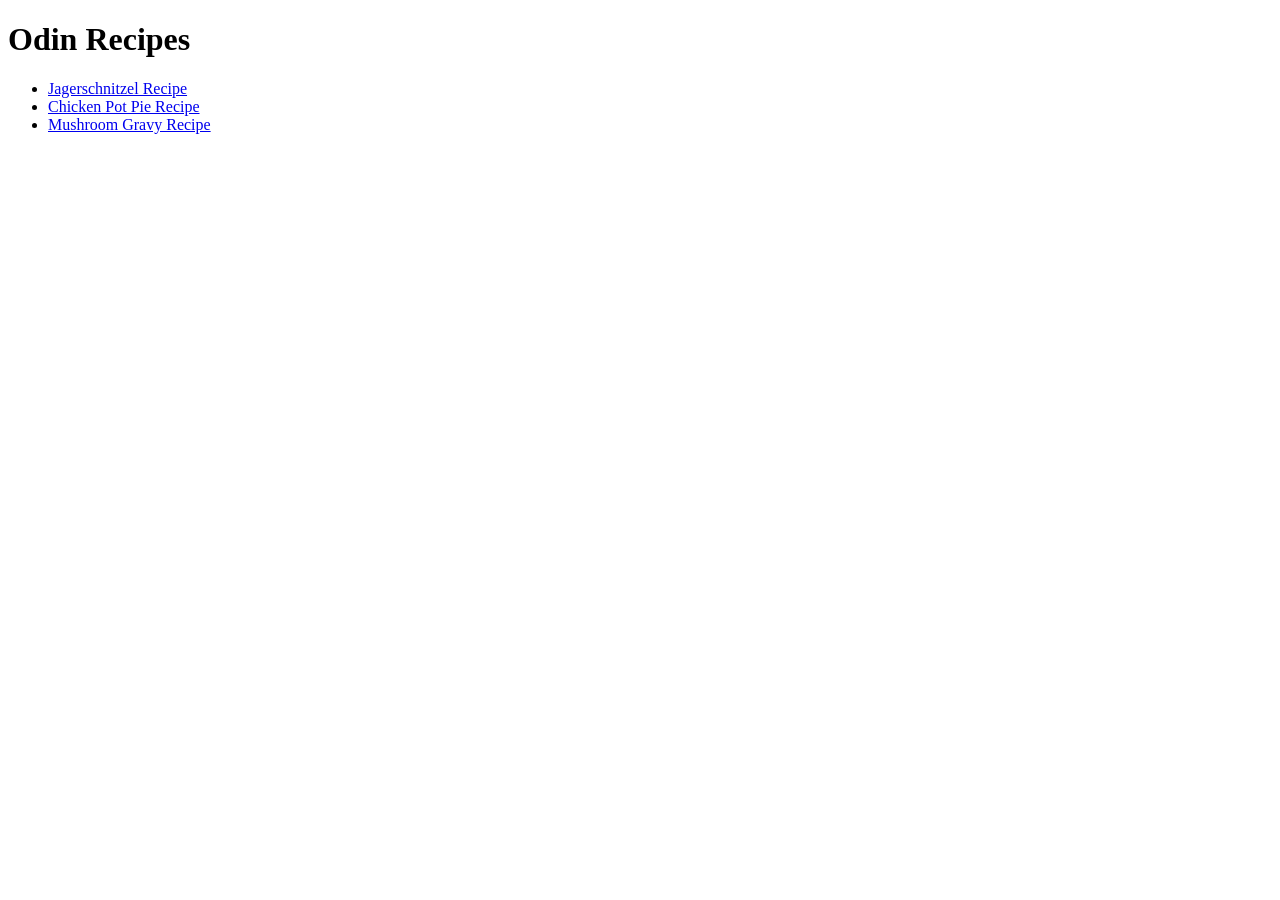
<file: index.html>
<!DOCTYPE html>
<html lang="en">
<head>
    <meta charset="UTF-8">
    <meta name="viewport" content="width=device-width, initial-scale=1.0">
    <title> Odin Recipes </title>
    <link rel="stylesheet" href="style.css">
</head>
<body>
    <h1> Odin Recipes </h1>
    <ul>
        <li><a href="recipes/jagerschnitzel.html"> Jagerschnitzel Recipe </a></li>
        <li><a href="recipes/chickenpotpie.html"> Chicken Pot Pie Recipe </a></li>
        <li><a href="recipes/mushroomgravy.html"> Mushroom Gravy Recipe </a></li>
    </ul>
</body>
</html>
</file>
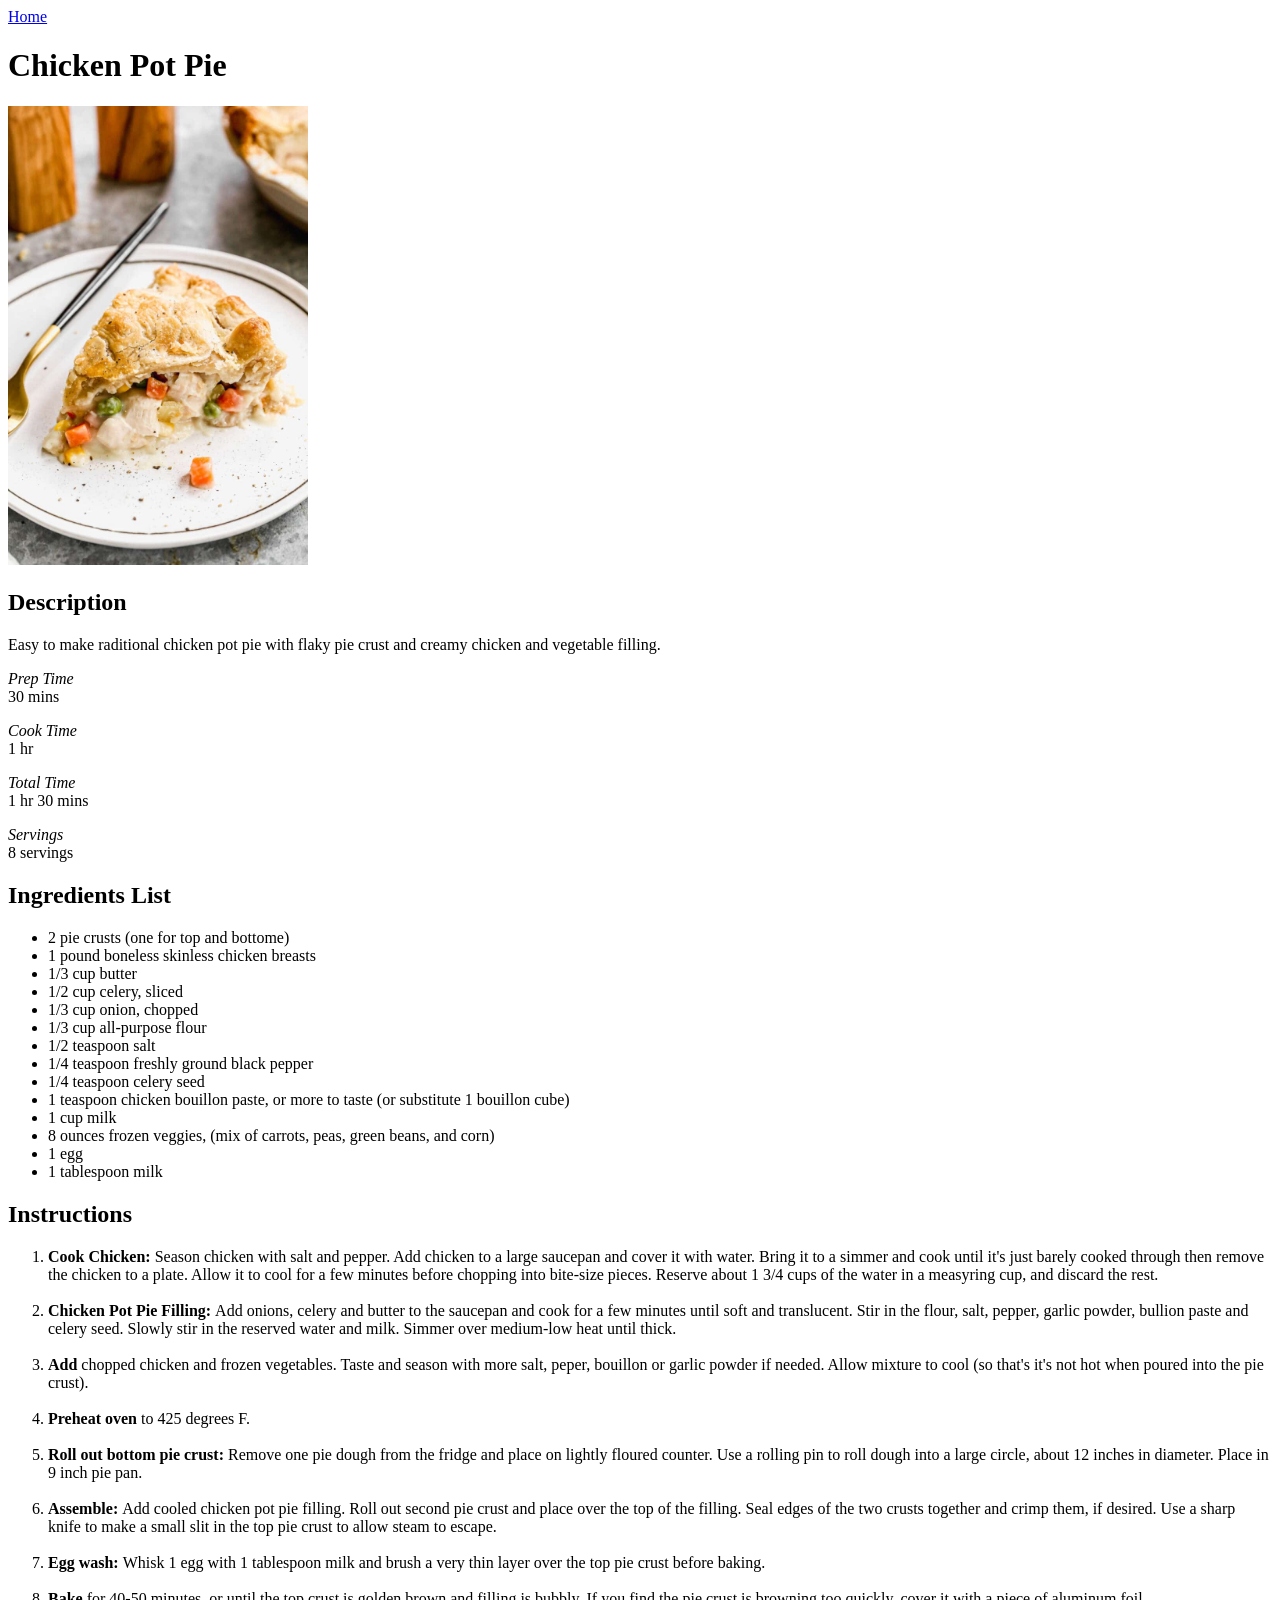
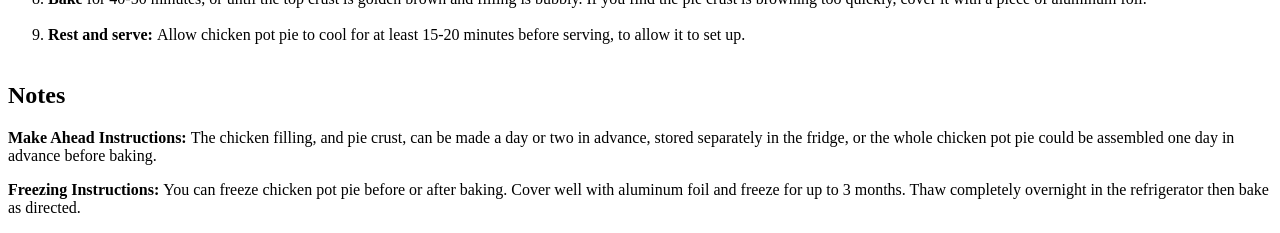
<file: recipes/chickenpotpie.html>
<!DOCTYPE html>
<html lang="en">
    <head>
        <meta charset="UTF-8">
        <meta name="viewport" content="width=device-width, initial-scale=1.0">
        <title> Chicken Pot Pie Recipe </title>
    </head>
    <body>
        <a href="../index.html">Home</a>
        <h1> Chicken Pot Pie </h1>
        <img src="../images/Chicken-Pot-Pie24-1-768x1176.jpg" width='300' alt="Slice of Chicken Pot Pie">
        <h2> Description </h2>
        <p> Easy to make raditional chicken pot pie with flaky pie crust and creamy chicken and vegetable filling. </p>
        <p><Em> Prep Time </Em> <br> 30 mins </p>
        <p><Em> Cook Time </Em> <br> 1 hr </p>
        <p><Em> Total Time </Em> <br> 1 hr 30 mins </p>
        <p><Em> Servings </Em> <br> 8 servings </p>
        <h2> Ingredients List </h2>
        <ul>
            <li> 2 pie crusts (one for top and bottome) </li>
            <li> 1 pound boneless skinless chicken breasts </li>
            <li> 1/3 cup butter </li>
            <li> 1/2 cup celery, sliced </li>
            <li> 1/3 cup onion, chopped </li>
            <li> 1/3 cup all-purpose flour </li>
            <li> 1/2 teaspoon salt </li>
            <li> 1/4 teaspoon freshly ground black pepper </li>
            <li> 1/4 teaspoon celery seed </li>
            <li> 1 teaspoon chicken bouillon paste, or more to taste (or substitute 1 bouillon cube) </li>
            <li> 1 cup milk </li>
            <li> 8 ounces frozen veggies, (mix of carrots, peas, green beans, and corn) </li>
            <li> 1 egg </li>
            <li> 1 tablespoon milk </li>
        </ul>
        <h2> Instructions </h2>
        <ol>
            <li> <strong> Cook Chicken: </strong> Season chicken with salt and pepper. Add chicken to a large saucepan and cover it with water. Bring it to a simmer and cook until it's just barely cooked through then remove the chicken to a plate. Allow it to cool for a few minutes before chopping into bite-size pieces. Reserve about 1 3/4 cups of the water in a measyring cup, and discard the rest. </li> <br>
            <li> <strong> Chicken Pot Pie Filling: </strong> Add onions, celery and butter to the saucepan and cook for a few minutes until soft and translucent. Stir in the flour, salt, pepper, garlic powder, bullion paste and celery seed. Slowly stir in the reserved water and milk. Simmer over medium-low heat until thick. </li> <br>
            <li> <Strong> Add </Strong> chopped chicken and frozen vegetables. Taste and season with more salt, peper, bouillon or garlic powder if needed. Allow mixture to cool (so that's it's not hot when poured into the pie crust). </li> <br>
            <li> <strong> Preheat oven </strong> to 425 degrees F. </li> <br>
            <li> <strong> Roll out bottom pie crust: </strong> Remove one pie dough from the fridge and place on lightly floured counter. Use a rolling pin to roll dough into a large circle, about 12 inches in diameter. Place in 9 inch pie pan. </li> <br>
            <li> <strong> Assemble: </strong> Add cooled chicken pot pie filling. Roll out second pie crust and place over the top of the filling. Seal edges of the two crusts together and crimp them, if desired. Use a sharp knife to make a small slit in the top pie crust to allow steam to escape. </li> <br>
            <li> <strong> Egg wash: </strong> Whisk 1 egg with 1 tablespoon milk and brush a very thin layer over the top pie crust before baking. </li> <br>
            <li> <strong> Bake </strong> for 40-50 minutes, or until the top crust is golden brown and filling is bubbly. If you find the pie crust is browning too quickly, cover it with a piece of aluminum foil. </li> <br>
            <li> <strong> Rest and serve: </strong>Allow chicken pot pie to cool for at least 15-20 minutes before serving, to allow it to set up. </li> <br>
        </ol>
        <h2> Notes </h2>
        <p> <strong> Make Ahead Instructions: </strong> The chicken filling, and pie crust, can be made a day or two in advance, stored separately in the fridge, or the whole chicken pot pie could be assembled one day in advance before baking. </p>
        <p> <strong> Freezing Instructions: </strong> You can freeze chicken pot pie before or after baking. Cover well with aluminum foil and freeze for up to 3 months. Thaw completely overnight in the refrigerator then bake as directed. </p>
    </body>
</html>
</file>
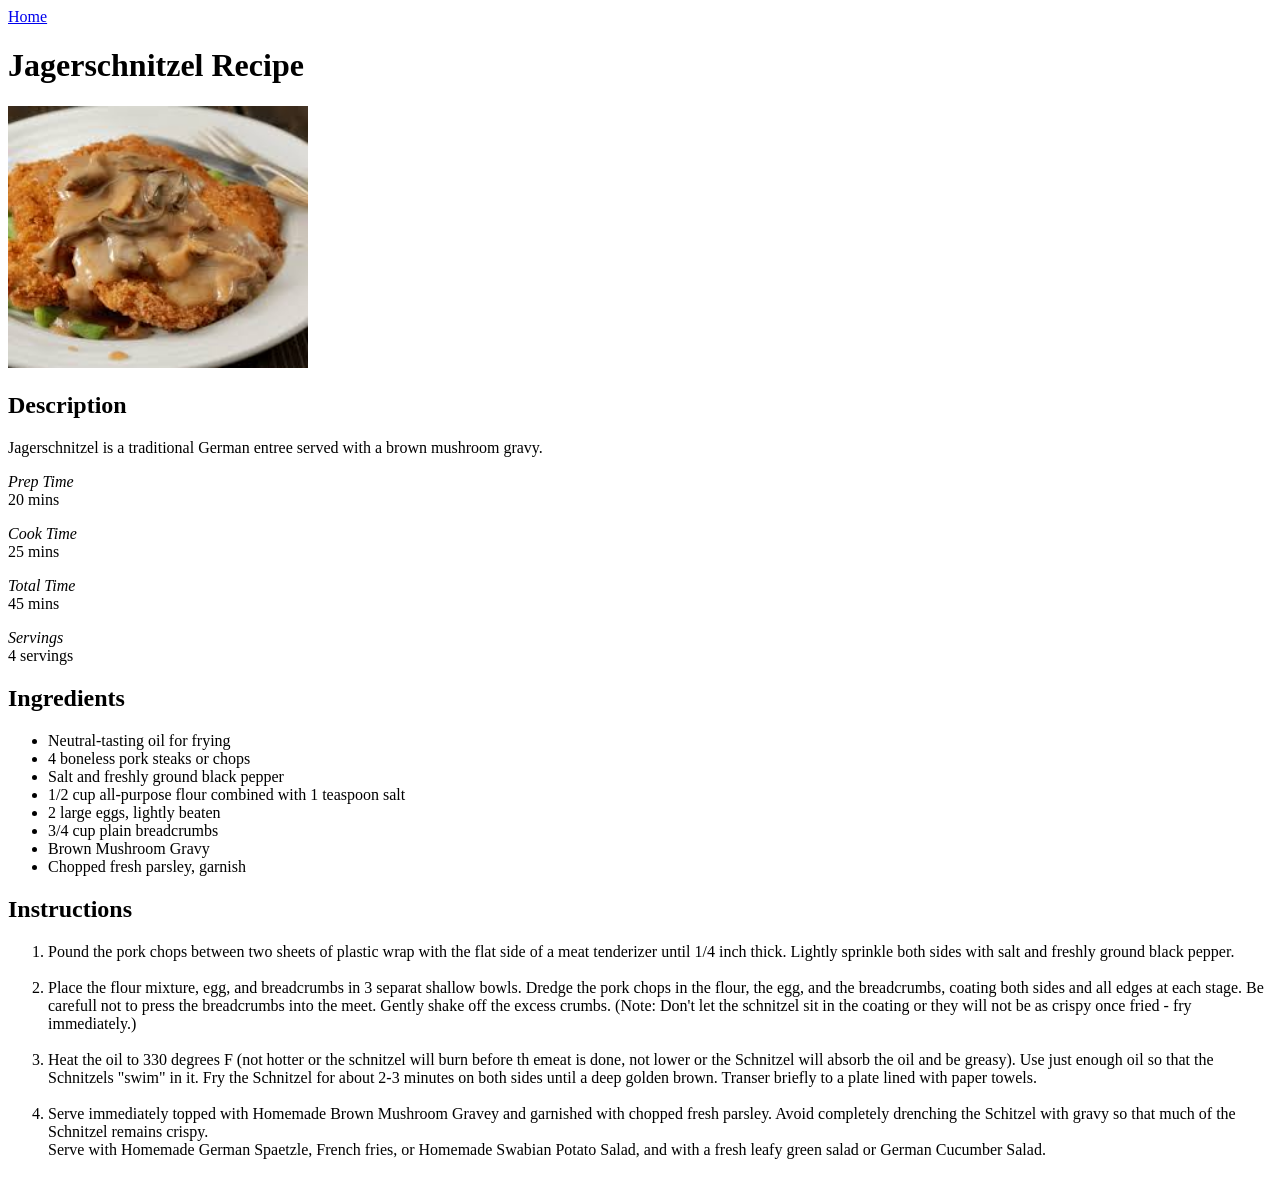
<file: recipes/jagerschnitzel.html>
<!DOCTYPE html>
<html lang="en">
<head>
    <meta charset="UTF-8">
    <meta name="viewport" content="width=device-width, initial-scale=1.0">
    <title> Jagerschnitzel Recipe </title>
</head>
<body>
    <a href="../index.html"> Home </a>
    <h1> Jagerschnitzel Recipe </h1>
    <img src="../images/jagerschnitzel.jpeg" width='300' alt="jagerschnitzel on a plate">
    <h2> Description</h2>
    <p> Jagerschnitzel is a traditional German entree served with a brown mushroom gravy. </p>
    <p><em> Prep Time </em> <br> 20 mins </p>
    <p><em> Cook Time </em> <br> 25 mins </p>
    <p><em> Total Time </em> <br> 45 mins </p>
    <p><em> Servings </em> <br> 4 servings </p>
    <h2> Ingredients </h2>
    <ul>
        <li> Neutral-tasting oil for frying </li>
        <li> 4 boneless pork steaks or chops </li>
        <li> Salt and freshly ground black pepper </li>
        <li> 1/2 cup all-purpose flour combined with 1 teaspoon salt </li>
        <li> 2 large eggs, lightly beaten </li>
        <li> 3/4 cup plain breadcrumbs </li>
        <li> Brown Mushroom Gravy </li>
        <li> Chopped fresh parsley, garnish </li>
    </ul>
    <h2> Instructions </h2>
    <ol>    
        <li> Pound the pork chops between two sheets of plastic wrap with the flat side of a meat tenderizer until 1/4 inch thick. Lightly sprinkle both sides with salt and freshly ground black pepper. </li> <br>
        <li> Place the flour mixture, egg, and breadcrumbs in 3 separat shallow bowls. Dredge the pork chops in the flour, the egg, and the breadcrumbs, coating both sides and all edges at each stage. Be carefull not to press the breadcrumbs into the meet. Gently shake off the excess crumbs. (Note: Don't let the schnitzel sit in the coating or they will not be as crispy once fried - fry immediately.) </li> <br>
        <li> Heat the oil to 330 degrees F (not hotter or the schnitzel will burn before th emeat is done, not lower or the Schnitzel will absorb the oil and be greasy). Use just enough oil so that the Schnitzels "swim" in it. Fry the Schnitzel for about 2-3 minutes on both sides until a deep golden brown. Transer briefly to a plate lined with paper towels. </li> <br>
        <li> Serve immediately topped with Homemade Brown Mushroom Gravey and garnished with chopped fresh parsley. Avoid completely drenching the Schitzel with gravy so that much of the Schnitzel remains crispy. <br> Serve with Homemade German Spaetzle, French fries, or Homemade Swabian Potato Salad, and with a fresh leafy green salad or German Cucumber Salad. </li> <br>
    </ol>
</body>
</html>
</file>
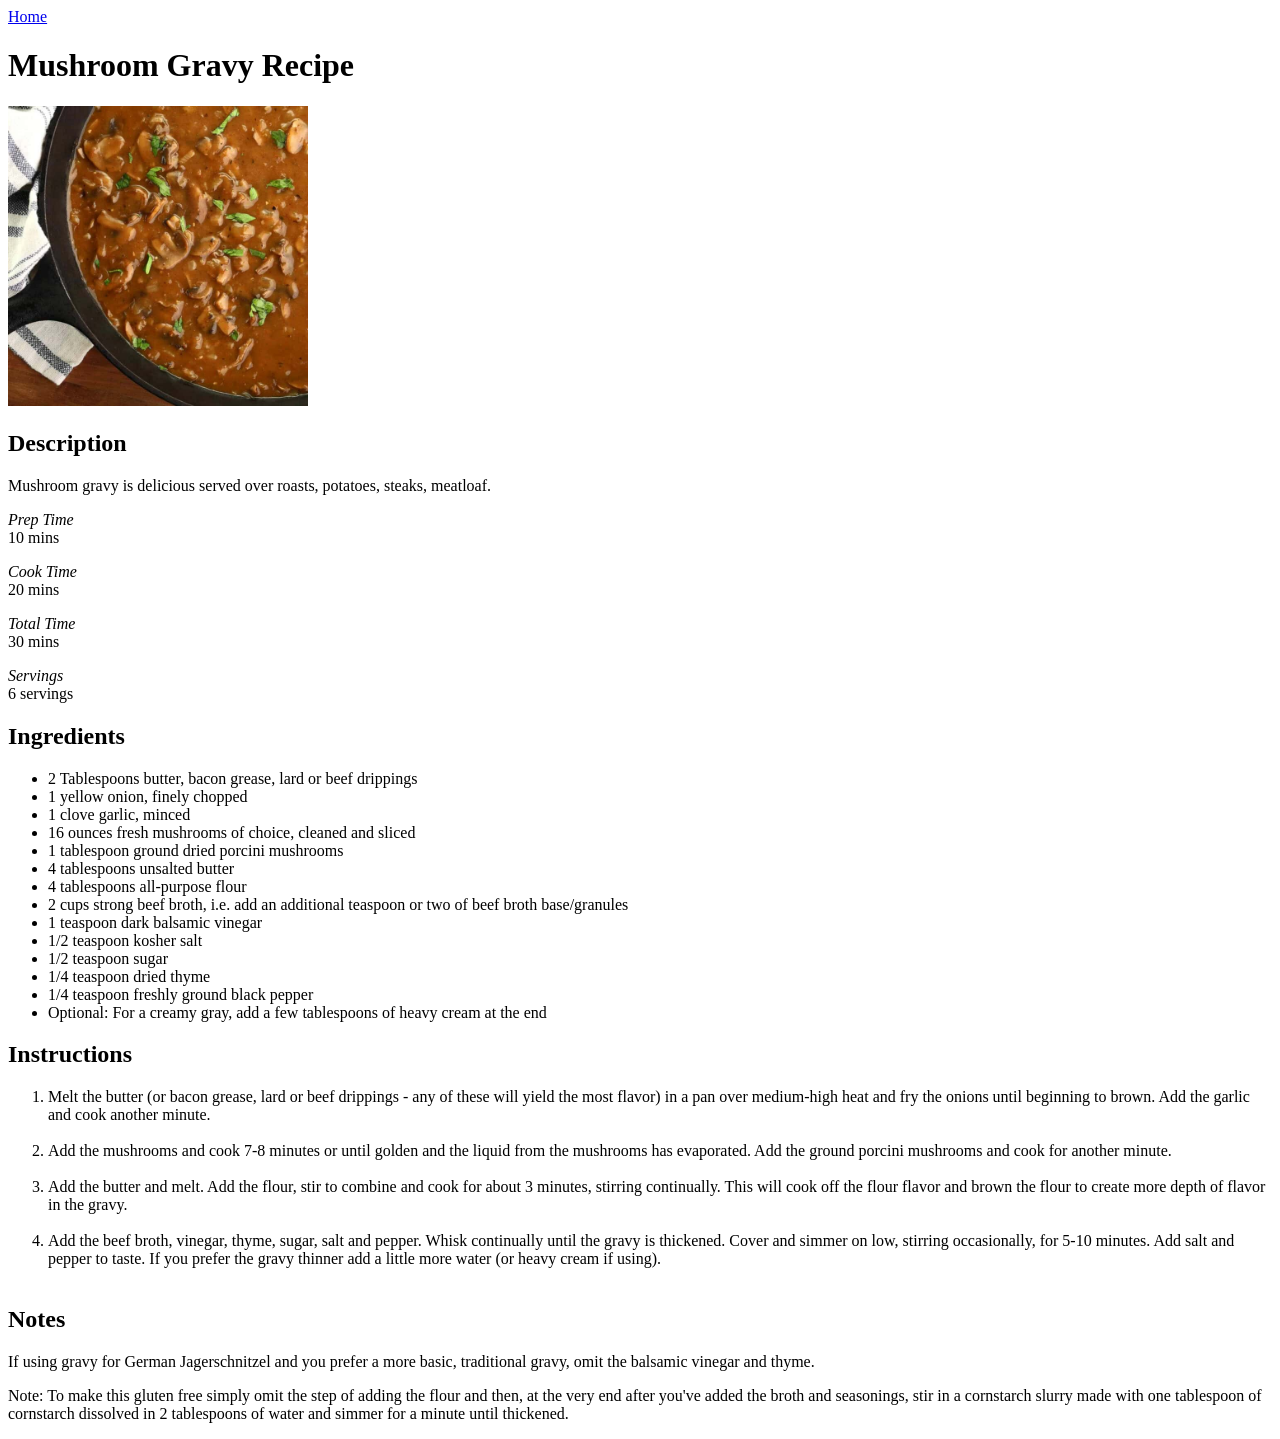
<file: recipes/mushroomgravy.html>
<!DOCTYPE html>
<html lang="en">
    <head>
        <meta charset="UTF-8">
        <meta name="viewport" content="width=device-width, initial-scale=1.0">
        <title> Mushroom Gravy Recipe </title>
    </head>
    <body>
        <a href="../index.html"> Home </a>
        <h1> Mushroom Gravy Recipe </h1>
        <img src="../images/Mushroom-Gravy-Recipe-5-728x728.jpg" width='300' alt="Mushroom Gravy">
        <h2> Description </h2>
        <p> Mushroom gravy is delicious served over roasts, potatoes, steaks, meatloaf. </p>
        <p><em> Prep Time </em> <br> 10 mins </p>
        <p><em> Cook Time </em> <br> 20 mins </p>
        <p><em> Total Time </em> <br> 30 mins </p>
        <p><em> Servings </em> <br> 6 servings </p>
        <h2> Ingredients </h2>
        <ul>
            <li> 2 Tablespoons butter, bacon grease, lard or beef drippings </li>
            <li> 1 yellow onion, finely chopped </li>
            <li> 1 clove garlic, minced </li>
            <li> 16 ounces fresh mushrooms of choice, cleaned and sliced </li>
            <li> 1 tablespoon ground dried porcini mushrooms </li>
            <li> 4 tablespoons unsalted butter </li>
            <li> 4 tablespoons all-purpose flour </li>
            <li> 2 cups strong beef broth, i.e. add an additional teaspoon or two of beef broth base/granules </li>
            <li> 1 teaspoon dark balsamic vinegar </li>
            <li> 1/2 teaspoon kosher salt </li>
            <li> 1/2 teaspoon sugar </li>
            <li> 1/4 teaspoon dried thyme </li>
            <li> 1/4 teaspoon freshly ground black pepper </li>
            <li> Optional: For a creamy gray, add a few tablespoons of heavy cream at the end </li>
        </ul>
        <h2> Instructions </h2>
        <ol>
            <li> Melt the butter (or bacon grease, lard or beef drippings - any of these will yield the most flavor) in a pan over medium-high heat and fry the onions until beginning to brown. Add the garlic and cook another minute. </li> <br>
            <li> Add the mushrooms and cook 7-8 minutes or until golden and the liquid from the mushrooms has evaporated. Add the ground porcini mushrooms and cook for another minute. </li> <br>
            <li> Add the butter and melt. Add the flour, stir to combine and cook for about 3 minutes, stirring continually. This will cook off the flour flavor and brown the flour to create more depth of flavor in the gravy. </li> <br>
            <li> Add the beef broth, vinegar, thyme, sugar, salt and pepper. Whisk continually until the gravy is thickened. Cover and simmer on low, stirring occasionally, for 5-10 minutes. Add salt and pepper to taste. If you prefer the gravy thinner add a little more water (or heavy cream if using). </li> <br>
        </ol>
        <h2> Notes </h2>
        <p> If using gravy for German Jagerschnitzel and you prefer a more basic, traditional gravy, omit the balsamic vinegar and thyme. </p>
        <p> Note: To make this gluten free simply omit the step of adding the flour and then, at the very end after you've added the broth and seasonings, stir in a cornstarch slurry made with one tablespoon of cornstarch dissolved in 2 tablespoons of water and simmer for a minute until thickened. </p>
    </body>
</html>
</file>
<file: style.css>
body {
    font-size: 16px;
    font-family: 'Times New Roman', Times, serif;
}
</file>
